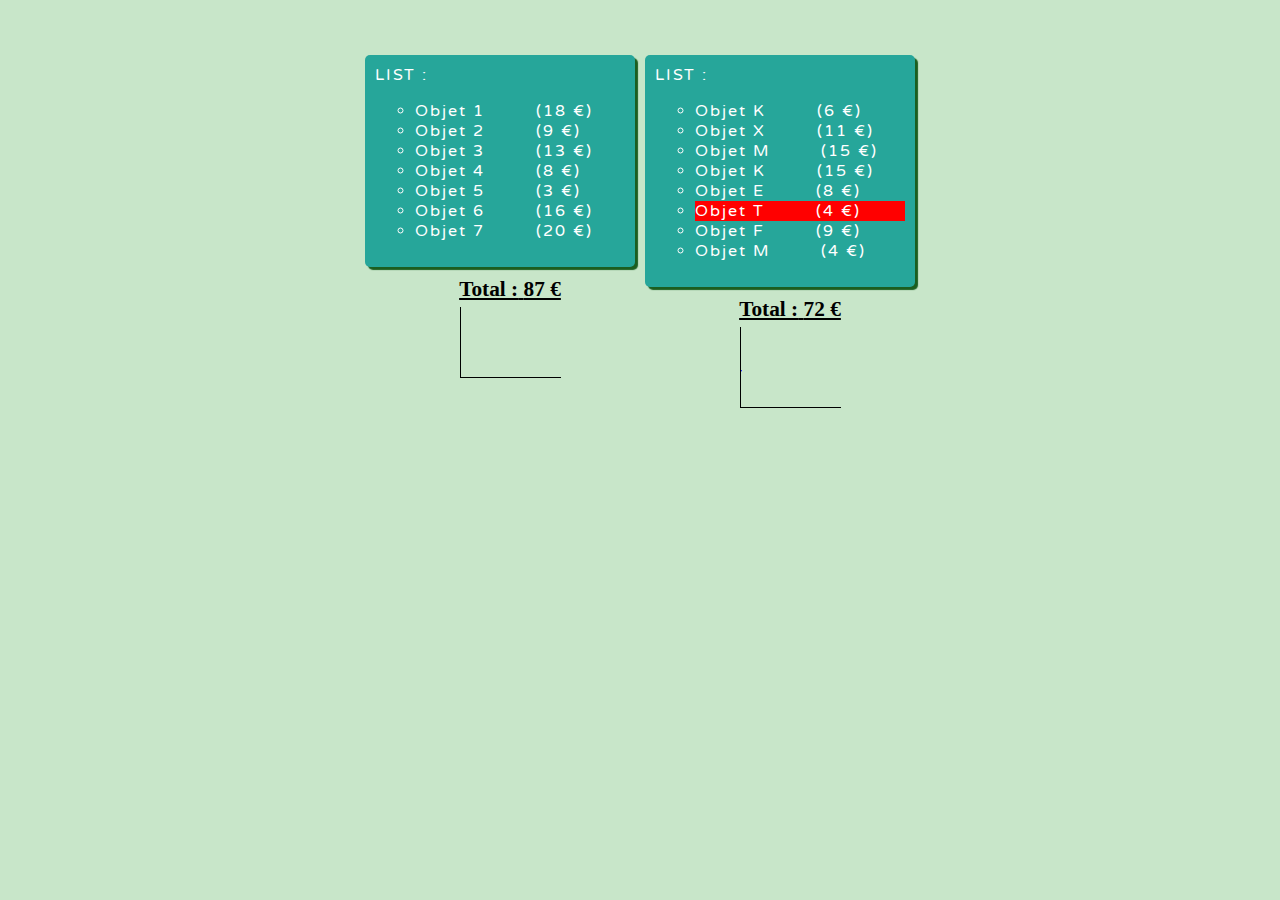
<file: MVC_1/index.html>
<!DOCTYPE>
<html>
	<head>
		<meta charset="utf-8" />

		<title>&#x1F600; Test N°1 : Pattern MVC</title>

		<link rel="stylesheet" href="index.css" />

		<!-- TEMPLATES -->	
		<script id="listViewTemplate" type="text/template">
			<div class='listView'>
				LIST :
				<ul></ul>
			</div>
		</script>

		<script id="editViewTemplate" type="text/template"></script>

		<script id="basketViewTemplate" type="text/template">
			<div class='basketView'>
				<span>Total :</span>
				<span id="nbBasketElem"></span>
				<div id="graph"></div>
			</div>
		</script>
		<!-- FIN TEMPLATES -->


		<script>
			/* Utilitaires */
			var Util = {
				stringToDOM: function(htmlString) {
					var div = document.createElement('div');
					div.innerHTML = htmlString;
					return div;
				},
				choice: function(array) {
					var i = Math.floor(array.length * Math.random());
					return array[i];
				}
			}
		</script>

	</head>
	<body>

	<div id="wrap">
		<section>
			<div id="listView"></div>
			<div id="basketView"></div>
		</section>

		<section>
			<div id="listView_2"></div>
			<div id="basketView_2"></div>
		</section>
	</div>

		<!--div id="editView"></div-->

		<!-- chargé à la fin, quand tout est prêt -->
		<script type="text/javascript" src="main.js"></script>

	</body>
</html>
</file>
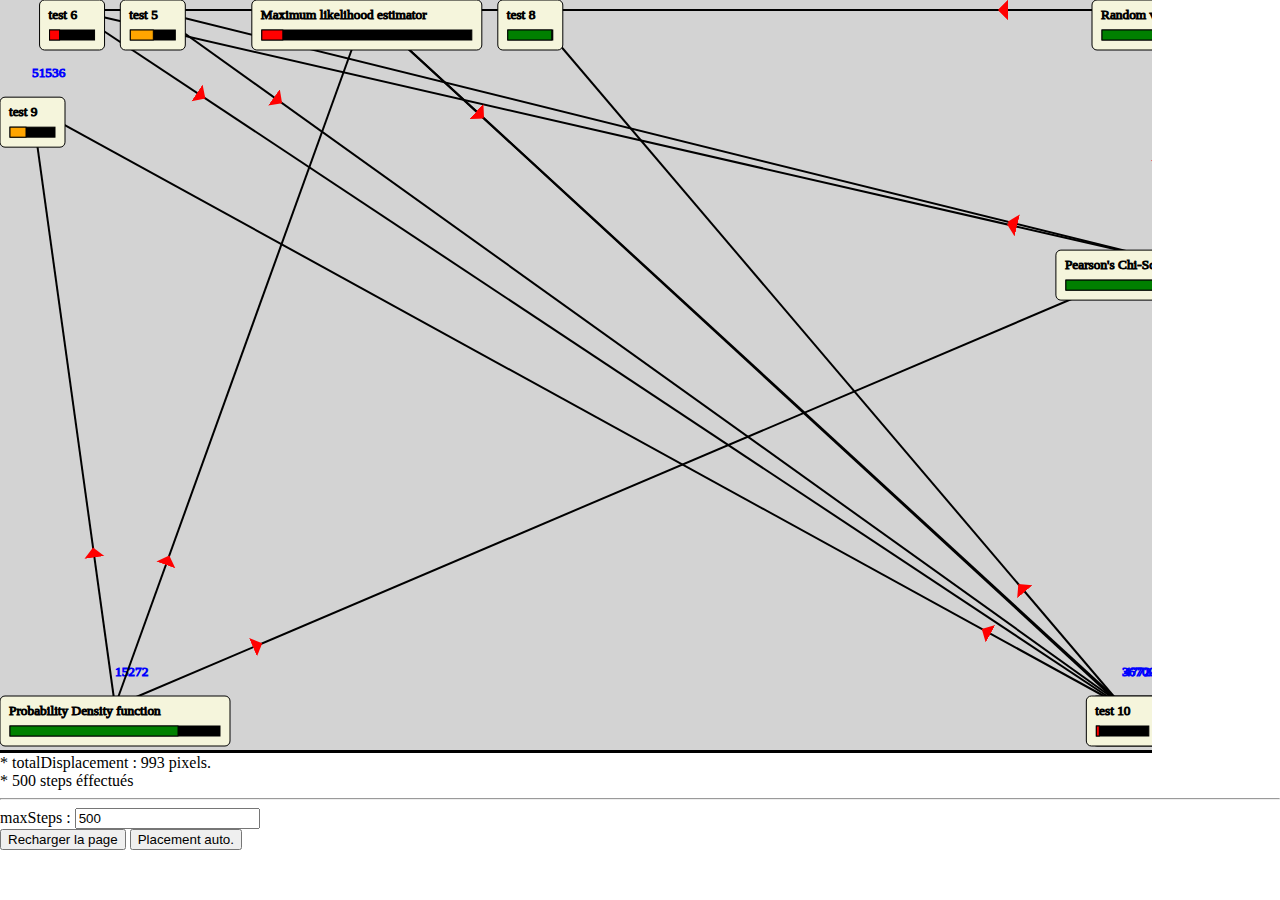
<file: Paths/index.html>
<!DOCTYPE html>
<html>
  <head>
    <meta charset="utf-8">
    <title>PATH</title>
    <style>
      body {
        padding: 0;
        margin: 0;
      }
      svg .bloc {
        cursor: move;
      }
      svg .bloc rect {
        border-radius: 10px;
      }
      svg text {
          cursor: default;
          -webkit-user-select: none;
             -moz-user-select: none;
              -ms-user-select: none;
                  user-select: none;
      }
      svg text::selection {
          background: none;
      }
      text:hover {
        cursor: pointer;
      }
      #main {
        background-color: lightgrey;
        width: 90%;
        height: 750px;
        margin: auto
      }
      #container {
        background-color: black;
      }
    </style>
  </head>
  <body>
    <span id="container">
      <svg id="main" draggable="false">
        <defs>
          <marker id='head' orient="auto" viewBox="0 0 10 10" markerWidth='25' markerHeight='25' refX='-30' refY='2'>
              <path d='M0,0 V4 L2,2 Z' fill='red' />
          </marker>
        </defs>
      </svg>
    </span>

    <div id="controls">
      <div id="totalDisplacement"></div>
      <hr/>
      maxSteps : <input type="number" id="maxSteps" value="500" step="50" /><br/>
      <button onclick="window.location.reload();">Recharger la page</button>
    </div>

    <script type="text/javascript" src="index.js"></script>

  </body>
</html>
</file>
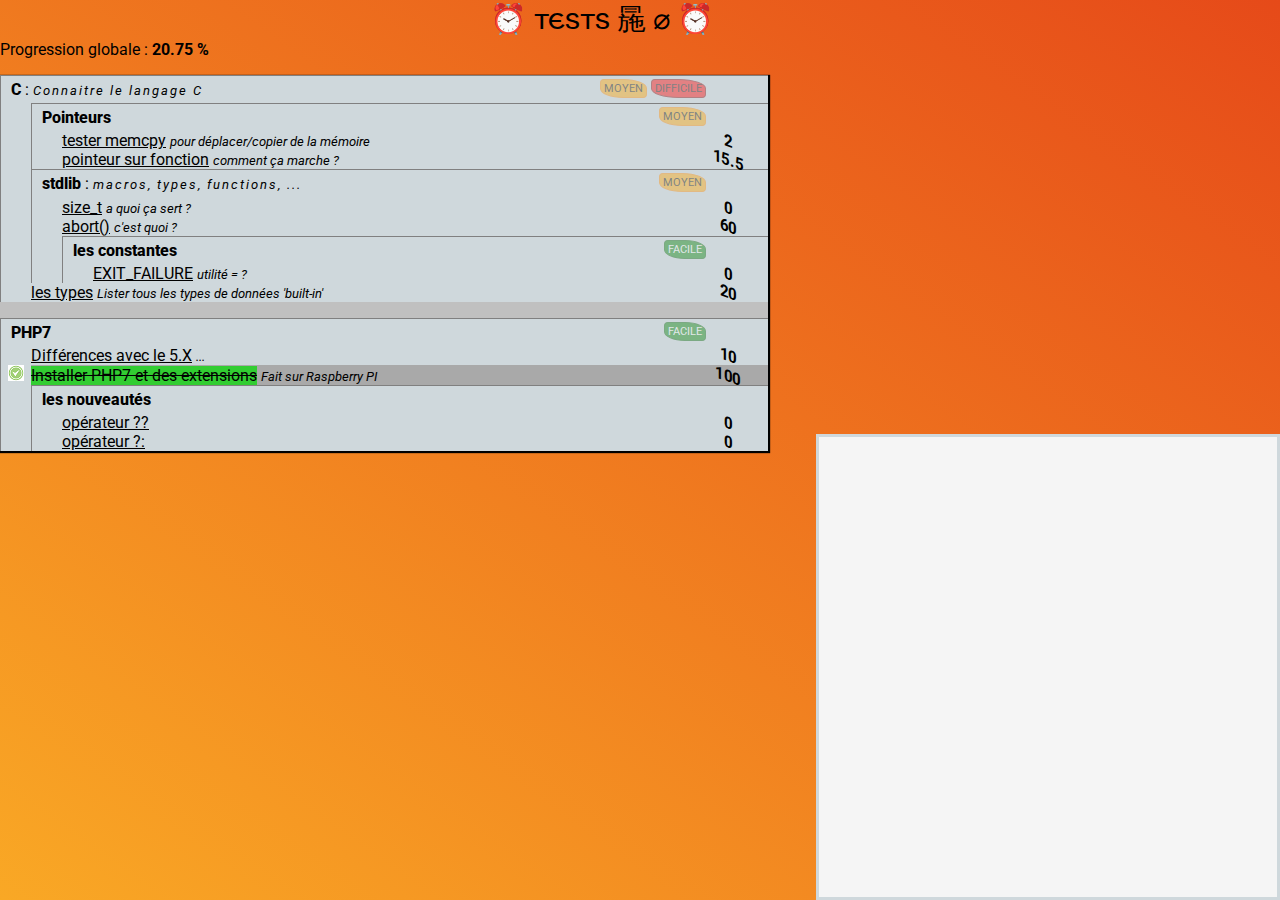
<file: Skills/index.html>
<!DOCTYPE html>
<html>
    <head>
        <meta charset="utf-8">
        <title>SKILLS</title>
        <link rel="stylesheet" href="style.css" />
    </head>
    <body>
        <div style='width: 300px; font-size: 22pt; margin :auto;'>⏰ 𐍄𐌴𐍃𐍄𐍃 㒾 ⌀ ⏰</div>
        <div>
            Progression globale : <b><span id='globalProgression'></span> %</b>
        </div>
        <div id='log'></div>
        <script src="main.js" type="text/javascript"></script>
    </body>
</html>
</file>
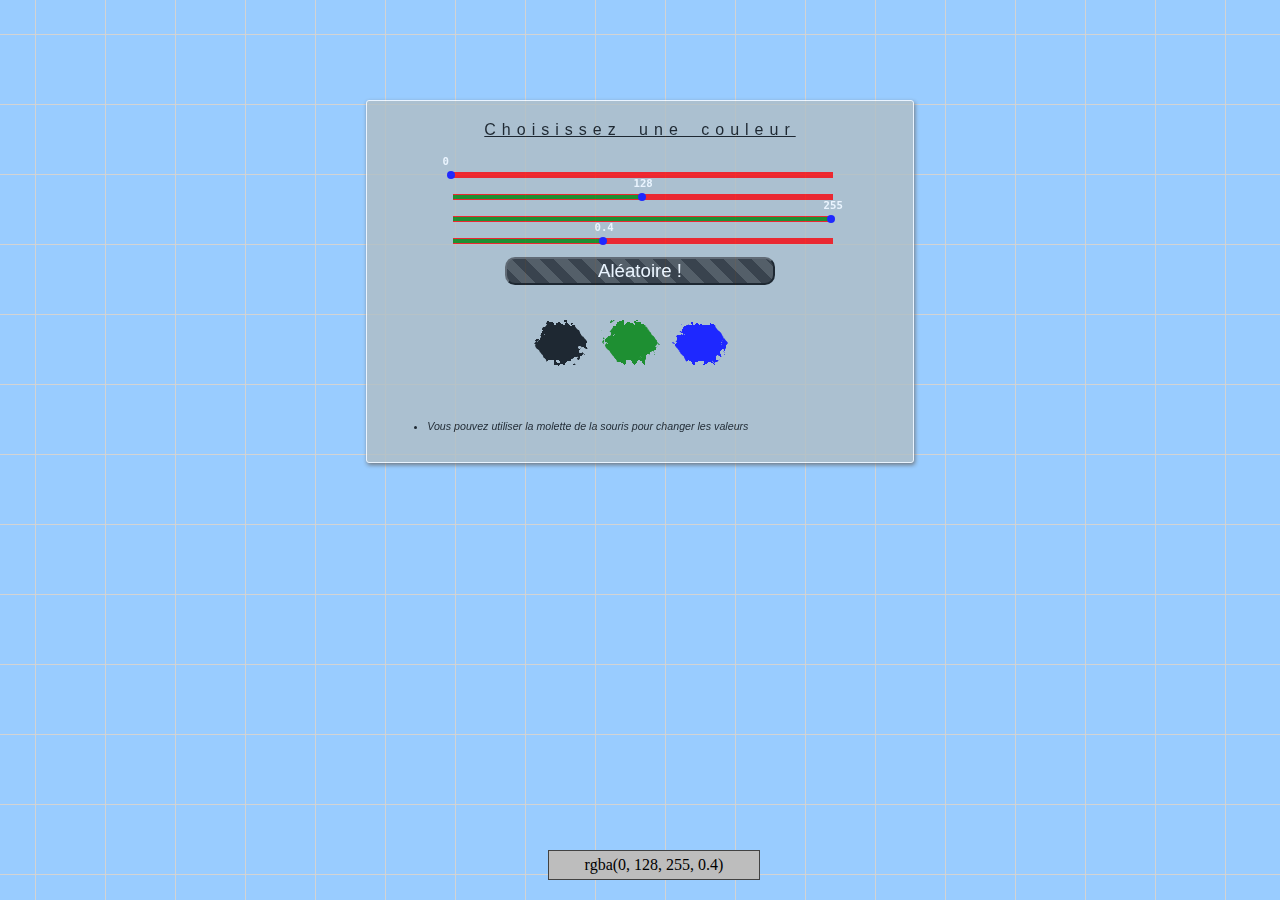
<file: slider/index.htm>
<!DOCTYPE html>
<html>

  <!-- TODO :

    * Pouvoir modifier les couleurs par défaut (rouge et vert) avec deux attributs de <slider/>
    * #DOING Enregistrer/supprimer des couleurs en local !
      * Drag-n-Drop sur les sliders !! pour les intervertir

    @PLUS_TARD
    * Faire qu'on puisse choisir : Horizontal (par défaut) ou Vertical
  -->

  <head>
    <meta charset="utf-8">
    <title>RGBa</title>
    <link rel="stylesheet" href="style.css" />
  </head>

  <body>
    <div id="main">
      <div id="header">Choisissez une couleur</div>

      <div id="sliders">
        <!-- "custom tags" => /!\ avec IE 6-8, les "déclarer" avec un .createElement() ... -->
        <slider max=255
                current=0
                label="R">
        </slider>

        <slider max=255
                current=128
                label="G">
        </slider>

        <slider max=255
                current=255
                label="B">
        </slider>

        <slider max=1
                current=0.4
                label="A">
        </slider>
      </div>

      <div style="clear: both;"></div>

      <div id="buttons">
        <button id="myButton">Aléatoire !</button>
        <!--button id="saveButton">Enregistrer</button-->
      </div>

      <svg id="mySVG">
        <defs>
          <filter id="f1" x="0" y="0">
            <!-- A LIRE !!  https://www.smashingmagazine.com/2015/05/why-the-svg-filter-is-awesome/  -->
            <feTurbulence result="TURBULENCE" baseFrequency="0.1" numOctaves="2" seed="2" />
            <feDisplacementMap in="SourceGraphic" in2="TURBULENCE" scale="12" />
          </filter>
        </defs>
      </svg>

      <div id="comment">
        <ul>
          <li>Vous pouvez utiliser la molette de la souris pour changer les valeurs</li>
        </ul>
      </div>

    </div>

    <div id="debug"></div>

	  <!-- information sur la couleur dans l'hexagone -->
    <div id="hoverInfos"></div>

    <!-- appelé à la fin quand le DOM est chargé -->
    <script type="text/javascript">

      // ajout de la fonctionnalité "random" sur le bouton "Aléatoire!"
      document.getElementById('myButton').addEventListener('click', function() {
        sliders.forEach(function(slider) {
          slider.moveTo(Math.random()*slider.getMax());
        });
        setTimeout(function() { document.getElementById('myButton').blur() }, 500); // pour que le bouton "Aléatoire!" perde le focus !! pour le CSS ":focus"
      });

      // @TODO : y déplacer ? c'est utilisé par les <slider> ...
      function changeBackgroundColor() {
        var R = sliders[0].getValue();
        var G = sliders[1].getValue();
        var B = sliders[2].getValue();
        var a = sliders[3].getValue();
        var RGBa = 'rgba('+R+', '+G+', '+B+', '+a+')';
        document.getElementById('debug').innerHTML = RGBa;
        document.body.style.backgroundColor = RGBa; // rgba : IE9+

        // le cercle dans le SVG !
        document.getElementById('myPoly_1').setAttribute('fill', '#'+R.toString(16)+'0000');
        document.getElementById('myPoly_2').setAttribute('fill', '#00'+G.toString(16)+'00');
        document.getElementById('myPoly_3').setAttribute('fill', '#0000'+B.toString(16));
      }

      // TEST de SVG ...
      var svgns = "http://www.w3.org/2000/svg";

      var polygonsCommonProps = {
        stroke: 'transparent',
        'stroke-width': 5,
        fill: '#FFFFFF',
        filter : 'url(#f1)'
      };

      function createPolygon(params) {
        var polygon_ = document.createElementNS(svgns, "polygon");
        for(var i in params) {  polygon_.setAttribute(i, params[i]);  }
        for(var i in polygonsCommonProps) { polygon_.setAttribute(i, polygonsCommonProps[i]);  }
        return polygon_;
      }

      var mySVG = document.getElementById('mySVG');

      // Ajout de 3 polygones (hexagonales) pour R, G et B
      var poly, polygons = [];
      for(var i = 1; i <= 3; i++) {

        var w = 55, h = 40, marginLeft = 15, marginTop = 15;
        // Axe X (horizontal)
        var x1 = marginLeft*i + (i-1)*w;
        var x2 = marginLeft*i + (i-1)*w + 15;
        var x3 = marginLeft*i + i*w - 15;
        var x4 = marginLeft*i + i*w;
        // Axe Y (vertical)
        var y1 = marginTop;
        var y2 = marginTop + h/2;
        var y3 = marginTop + h;

        poly = createPolygon({
          id: 'myPoly_' + i,
          // hexagon
          points: x1+','+y2+' '+x2+','+y1+' '+x3+','+y1+' '+x4+','+y2+' '+x3+','+y3+' '+x2+','+y3
        });
        // on l'ajoute au SVG
        mySVG.appendChild(poly);

        //
        // Evenements au survol d'un hexagon SVG
        //
          // curseur sur la zone
        poly.addEventListener('mouseover', function(e) {
          // le contour de l'hexagon change de couleur
          var poly = polygons[e.target.id.substr(-1)-1];
          poly.setAttribute('stroke', 'red');

          // infos
          var infos = document.getElementById('hoverInfos');
          infos.innerHTML = poly.getAttribute('fill'); // contenu affiché = couleur de l'hexagone
          infos.style.display = 'block';
          infos.style.left = (e.clientX + 15) + 'px';
          infos.style.top = (e.clientY + 15) + 'px';
        });
        // curseur sortie de la zone
        poly.addEventListener('mouseout', function(e) {
          document.getElementById('hoverInfos').style.display = 'none';

          // on remet comme avant le survol
          var poly = polygons[e.target.id.substr(-1)-1];
          poly.setAttribute('stroke', 'transparent');
        });

        // ...
        polygons.push(poly);
      }

    </script>

    <script type="text/javascript" src="slider.js"></script>

  </body>
</html>
</file>
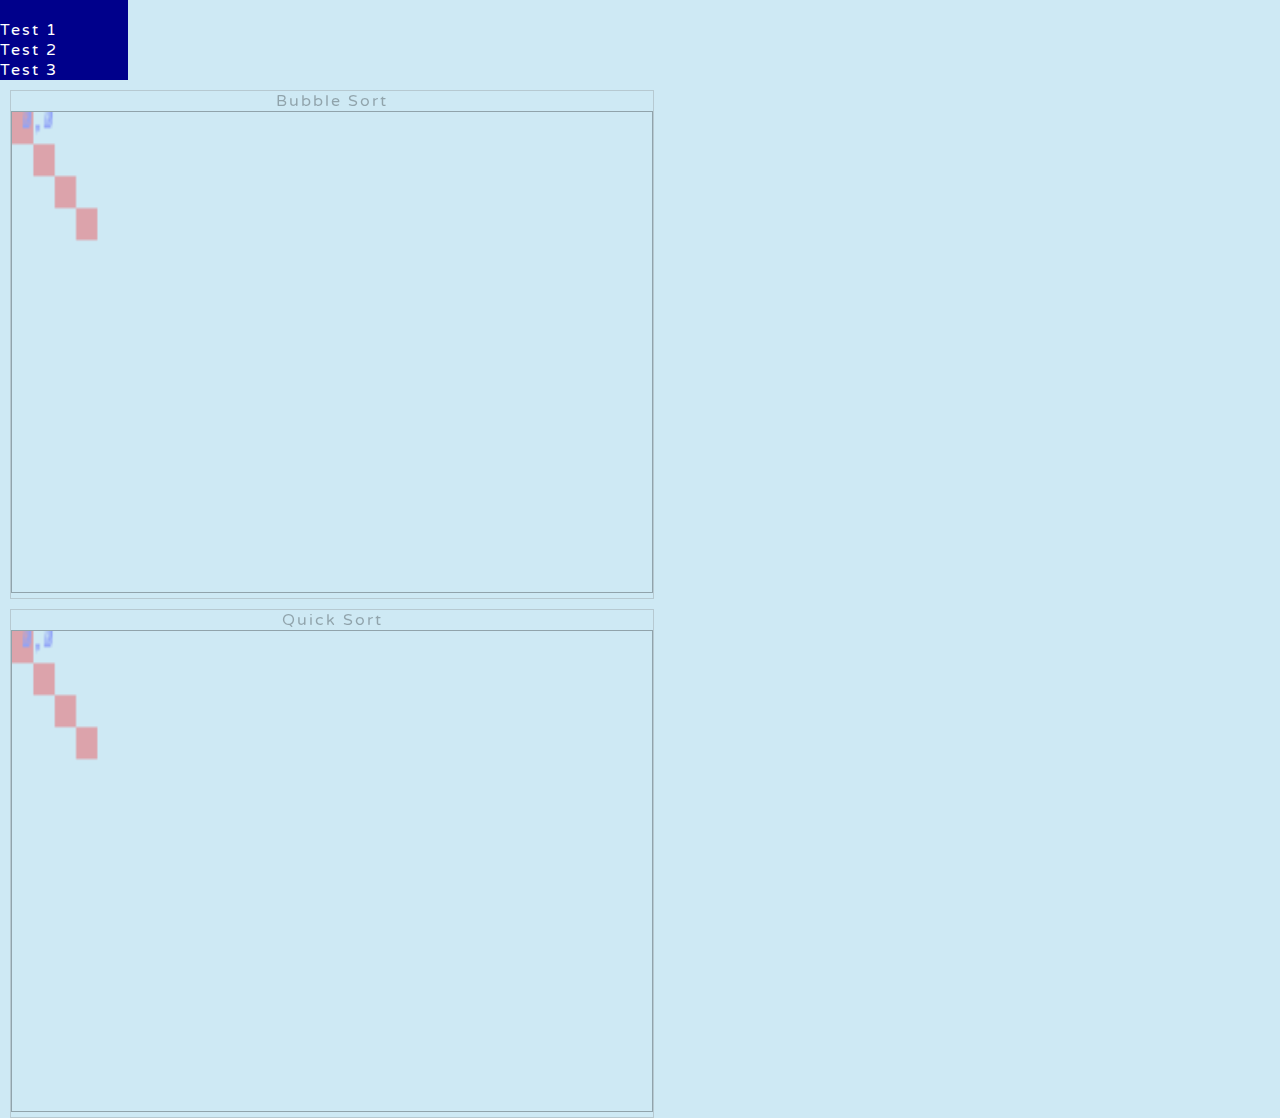
<file: SortingAlgorithms/index.html>
<!-- TODO : Afficher les étapes de différents types de tri :
- Insertion Sort
- Bubble Sort
- Quick Sort
- ...etc


A lire:
http://stackoverflow.com/questions/105034/create-guid-uuid-in-javascript


-->
<!DOCTYPE html>
<html>
  <head>
    <meta charset="utf-8"/>
    <link rel="stylesheet" href="index.css" />
    <script type="text/javascript" src="helper.js"></script>
    <!--[if lt IE 9]>
    <script src="//html5shim.googlecode.com/svn/trunk/html5.js"></script>
    <![endif]-->
  </head>
  <body>

    <nav id="leftSideBar">
      Test 1
      Test 2
      Test 3
    </nav>

    <!-- /!\ <section> IE9+ -->
    <section id="widget1"></section>
    <section id="widget2"></section>

    <!-- Executé quand tout est chargé (js du head, et html...)-->
    <script type="text/javascript" src="main.js"></script>

    <script>
      var a = new Main({id: 'widget1', title: 'Bubble Sort'});
      var b = new Main({id: 'widget2', title: 'Quick Sort'});
      a.addClass("widget");
      b.addClass("widget");
      for(var i = 0; i < 4; i++) {
        a.addBlock(i, i);
        b.addBlock(i, i);
      }
    </script>
  </body>
</html>
</file>
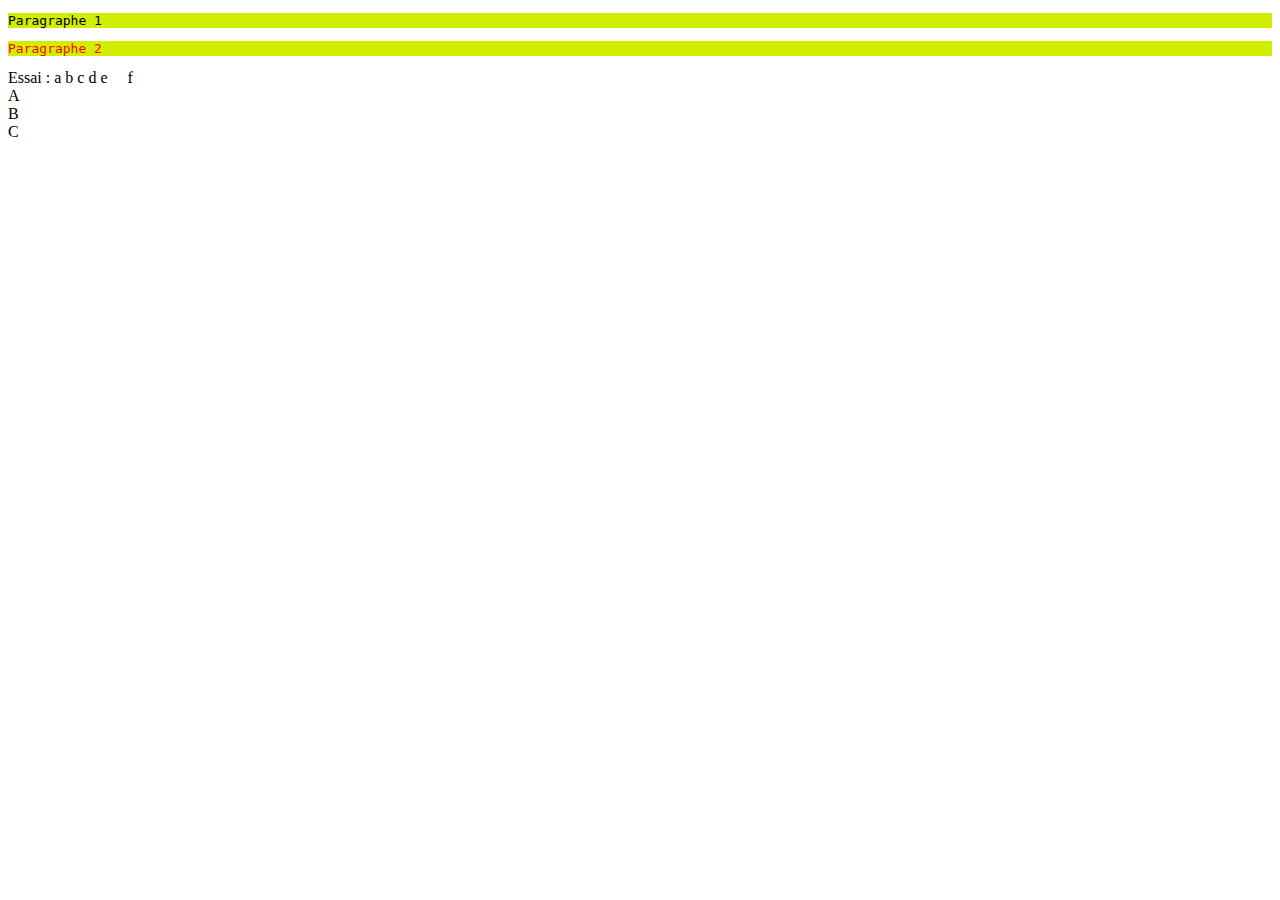
<file: tests_web/test_1/index.htm>
<!DOCTYPE html>
<html>
  <head>
    <style>

      /*
      Tests
      */
      p {
        background-color: #D1EE01;
      }
      #monParagraphe2 {
        color: red;
      }
      .test {
        font-family: monospace; /* Tous les caractères mesurent la même largeur : police est à "chasse" fixe */
      }
    </style>
  </head>
  <body>

    <p class='test'>Paragraphe 1</p>
    <p id="monParagraphe2" class="test">Paragraphe 2</p>

    <div id="mainView">
      Essai : a b c     d     e&nbsp;&nbsp;&nbsp;&nbsp;&nbsp;f
      <div>A</div>
      <div>B</div>
      <div>C</div>
    </div>

  </body>
</html>
</file>
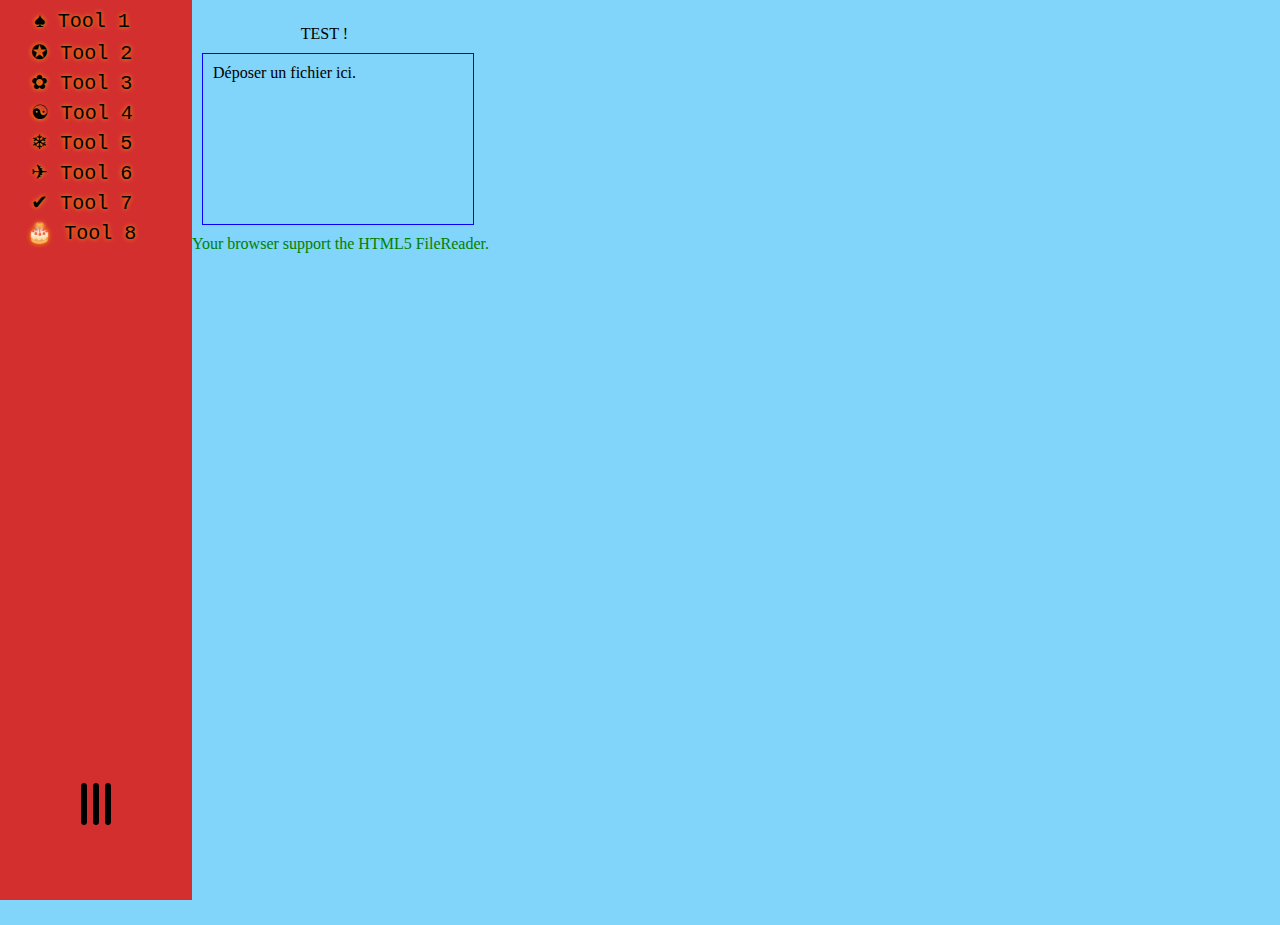
<file: UI_tests/test_1/index.htm>
<!DOCTYPE html>
<html lang="fr">
  <head>

    <!--
    TODO:
      - ?
    -->

    <meta charset="utf-8">
    <title>Menu</title>

    <link rel="stylesheet" href="index.css" />
  </head>
  <body>

    <section id="mainContent">
      <!-- menu de gauche -->
      <nav>
        <!--- les menus sont injectés ici -->
        <footer></footer>
      </nav>

      <!-- Panneau de droite -->
      <section id="mainDiv">
        <article>
          TEST !
        </article>

        <div id="drop">Déposer un fichier ici.</div>
        <div id="listOfFiles"></div>
        <span id="status"></span>
        <div id="myImages"></div>

      </section>

      <!-- "flottant" -->
      <span id="tooltip"></span>
    </section>

    <script type="text/javascript" src="index.js"></script>

  </body>
</html>
</file>
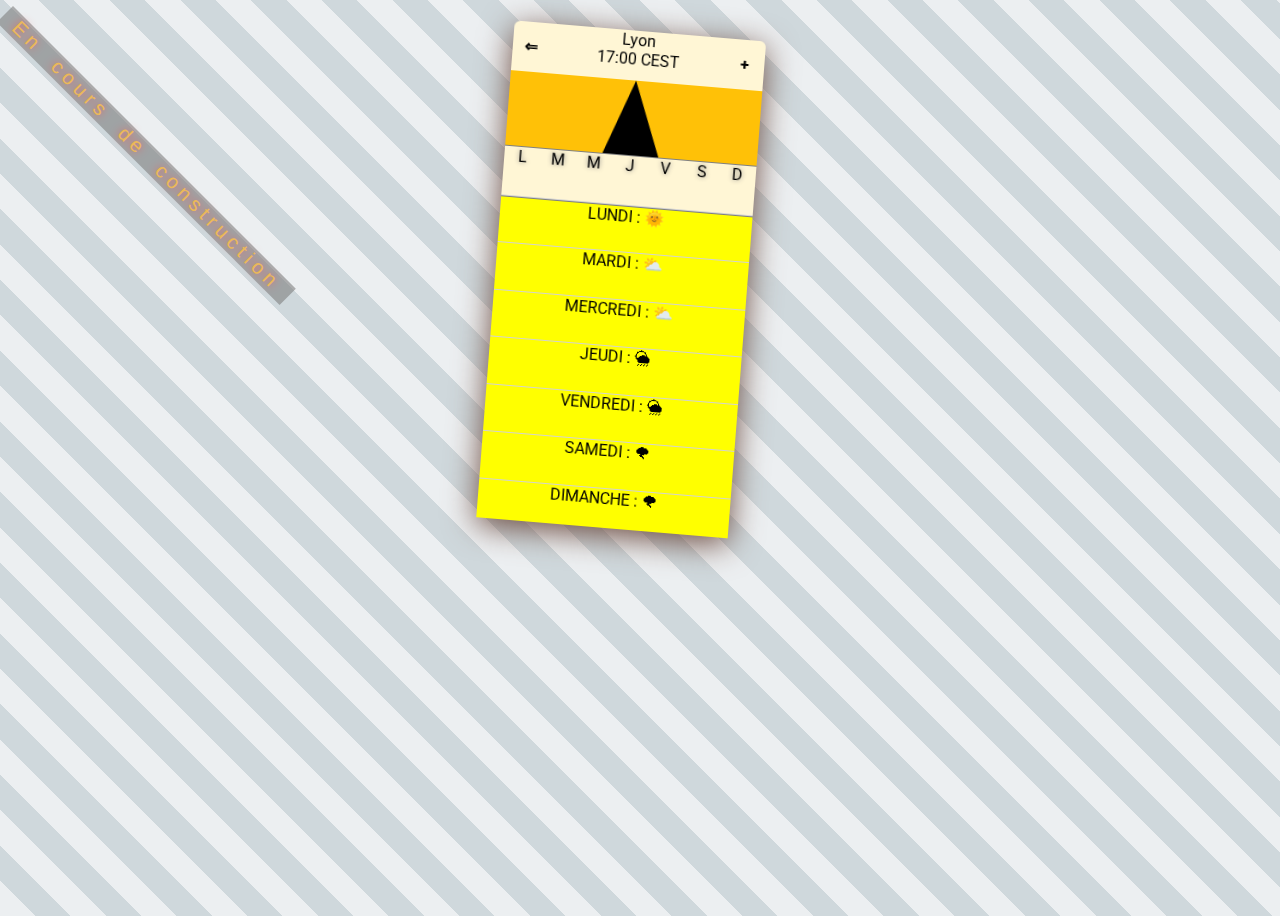
<file: UI_tests/test_2/index.htm>
<!DOCTYPE html>
<html>
  <head>
    <meta charset="utf-8">
    <title></title>
    <style>

      @import url('https://fonts.googleapis.com/css?family=Roboto');

      body {
        background-image: repeating-linear-gradient(45deg, #ECEFF1, #ECEFF1 25px, #CFD8DC 25px, #CFD8DC 50px); /* IE10+ */
        background-repeat: no-repeat;
        height: 100vh;
      }

      #container {
        width: 20%;
        margin: 0 auto;
        user-select: none;
        cursor: default;
      }

      .weather {
        font-family: 'Roboto', sans-serif;
        border-radius: 6px;
        background-color: #FFF6D5;
        height: 500px;
        width: 100%;
        box-shadow: 0 7px 32px #6D4C41;
        transition: 2s;
        transform: rotate3d(1, 1, 1, 8deg);
        transform-origin: top; /* le centre en haut ?? */
      }
      .weather:hover {
        transform: rotate3d(0, 0, 0, -8deg);
        transition: 0.8s;
      }

      /* en haut */
      .header {
        height: 10%;
      }
      .header span {
        display: inline-block;
        height: 100%;
        /*outline: 1px solid blue;*/
      }
      .header span:nth-child(2n+1) {
        font-weight: 800;
        padding-top: 15px;
        height: calc(100% - 15px); /* sinon la height = padding-top + 100px */
        cursor: pointer;
      }

      .header span:nth-child(2n+1):hover {
        background-color: #F57C00;
      }
      .header span:nth-child(1):hover {
        border-top-left-radius: 6px;
      }
      .header span:nth-child(3):hover {
        border-top-right-radius: 6px;
      }
      .header .back {
        width: 15%;
        float: left;
        text-align: center;
      }
      .header .city {
        width: calc(100% - 2 * 15%);
        margin: auto;
        text-align: center;
      }
      .header .add {
        width: 15%;
        float: right;
        text-align: center;
      }

      /* graphique ... */
      .chart {
        height: 15%;
        background-color: #FFC107;
      }
      .chart svg {
        margin-left: calc((100% - 300px)/2);
        width: 300px;
        height: 100%;
      }

      /* L M M J V S D */
      .horizontalData {
        height: 10%;
      }
      .horizontalData span {
        float: left;
        width: calc(100% / 7);
        text-align: center;
        text-shadow: 0 0 5px grey;
        border-top: 1px solid grey;
        border-bottom: 1px solid grey;
        height: 100%;
      }

      /* LUNDI, ...etc */
      .verticalData {
        height: 65%;
        background-color: yellow;
      }

      .verticalData div {
        height: calc(100% / 7);
        border-top: 1px solid lightgrey;
        text-align: center;
      }
      .verticalData div:hover {
        text-decoration: underline;
      }

      #underConstruction {
        display: block; /* indispensable ?! */
        transform: rotate(45deg);
        transform-origin: 5px 5px;
        font-family: sans-serif;
        color: orange;
        text-shadow: 0 0 9px red;
        font-size: 15pt;
        background-color: grey;
        opacity: 0.6;
        width: 400px;
        text-align: center;
        word-spacing: 10px;
        letter-spacing: 5px;
        cursor: pointer;
        user-select: none;
      }
      #underConstruction:hover {
        animation: buzz 0.1s linear 20 alternate;
      }
      @keyframes buzz {
        0% {

        }
        100% {
          position: relative;
          left: 5px;
          top: 5px;
          /*padding-right: -5px;*/
        }
      }

    </style>
  </head>
  <body>

    <span id="underConstruction">En cours de construction</span>

    <div id="container">
      <section id="weatherMain" class="weather">

        <section class="header">
          <span class="back">⇐</span>
          <span class="city">Lyon<br/>17:00 CEST</span>
          <span class="add">+</span>
        </section>

        <section class="chart">
          <svg>
            <path d="M150 0 L75 200 L225 200 Z" />
          </svg>
        </section>

        <section class="horizontalData">
          <span>L</span>
          <span>M</span>
          <span>M</span>
          <span>J</span>
          <span>V</span>
          <span>S</span>
          <span>D</span>
        </section>

        <section class="verticalData">
          <div>
            LUNDI : 🌞
          </div>
          <div>
            MARDI : ⛅
          </div>
          <div>
            MERCREDI : ⛅
          </div>
          <div>
            JEUDI : 🌦
          </div>
          <div>
            VENDREDI : 🌦
          </div>
          <div>
            SAMEDI : 🌪
          </div>
          <div>
            DIMANCHE : 🌪
          </div>
        </section>

      </section>
    </div>

    <script type="text/javascript">

    </script>

  </body>
</html>
</file>
<file: MVC_1/index.css>
@import url('https://fonts.googleapis.com/css?family=Varela+Round');

body {
	background-color: #C8E6C9;
}

#wrap {
	margin-top: 50px;
	display: flex;
	justify-content: center;
	align-items: top;
}

.listView {
	width: 250px;
	background-color: #26A69A;
	padding: 10px;
	margin: 5px;
	user-select: none;
	-moz-user-select: none;
    color: white;
    font-family: 'Varela Round', sans-serif;
    letter-spacing: 2px;
    border-radius: 5px;
	box-shadow: 3px 3px 1px #1B5E20;
}

.listView li {
	list-style-type: circle;
}

.listView li:hover .objName {
	cursor: pointer;
	text-decoration: underline;
}

.listView li:hover .objName::after {
	content: ' (+1€)';
	color: red;
}

.listView li .price {
	position: relative;
	left: 45px;
}

.listView li:hover .price {
	position: relative;
	left: 5px;
}

.basketView {
	position: relative;
	text-align: center;
	top: 0;
	left: calc(50% - 75px); /* IE9+ */
	width: 150px;
	height: 200px;
	margin: 10px;
	cursor: pointer;
	text-decoration: underline;
	font-weight: bold;
	font-size: 16pt;
}

.basketView svg {
	margin-top: 5px;
	border-bottom: 1px solid black;
	border-left: 1px solid black;
}

.basketView:hover::before {
	content: '/!\\ ';
}

.myAnimation {
	animation: 			monAnimation 2s; /* IE10+ */
	-webkit-animation: 	monAnimation 2s;
}

@keyframes monAnimation {
  0%   {  }
  100% { background-color: transparent; }
}
</file>
<file: Skills/style.css>
@import url('https://fonts.googleapis.com/css?family=Roboto:100,400');

input {
    border: 0;
    margin: 0;
}

*:focus {
    outline: none;
}

body {
    margin: 0;
    font-family: 'Roboto', sans-serif;
    /* pourquoi ça se répete avec "to top right" */
    background: linear-gradient(to top right, #F9A825, #E64A19); /* IE10+ */
    background-repeat: no-repeat;
    background-attachment: fixed;
    -webkit-font-smoothing: antialiased;
}

ul {
    list-style-type: none;
}

input[type="text"]:focus {
    background-color: #009688;
    border-bottom: 3px double red;
    font-style: italic;
}

.skills {
    min-width: 650px;
    width: 60%;
    cursor: default;
    /* Autour du div "principal" */
    box-shadow: 1px 1px 1px 1px rgb(0, 0, 0); /* IE9+ */
    background-color: Silver;
}

.skills ul {
    padding-left: 10px;
}

.skills li {
    padding-left: 20px;
}
.skills li:hover {
    background-color: white;
    box-shadow: 0 10px 6px -6px #777; /* IE9+ */
    text-shadow: 2px 2px 5px grey;
    z-index: 100; /* pas de différence ... ? */
}
.titleDescription {
    letter-spacing: 2px;
}
.skillName {
    text-decoration: underline;
}
.skillNameParent {
    line-height: 1.7;
    font-weight: 800;
}
.validedSkill {
    margin-left: 20px;
    padding-left: 0px !important;
    list-style-image: url([data-uri]);
}
.tag {
    margin: 1px 2px;
    padding: 2px 3px 2px 3px;
    max-width: 60px; /* ??? */
    /*width: 100px; ??? */
    border-radius: 4px 50%;
    opacity: 0.4;
    user-select: none;
    font-size: 8pt;
    position: relative;
    top: 2px;
    right: 60px;
    float: right;
    text-transform: uppercase;
}

.tag:hover {
    opacity: 1;
    cursor: help;
    animation: 0.5s infinite alternate monAnim;
    animation-fill-mode: forwards; /* pour garder l'état "to" @PLUS UTILE depuis passage à 'infinite' au lieu de '1' */
}

@keyframes monAnim {
    from {
        transform: rotate(0deg) scale(1); /* IE9+ */
        opacity: 0.4;
    }
    to {
        transform: rotate(12deg) scale(1.33);
        opacity: 1;
    }
}

.green {
    border: 1px solid DarkGreen;
    background-color: green;
    color: white;
}
.orange {
    border: 1px solid DarkOrange;
    background-color: orange;
}
.red {
    border: 1px solid DarkRed;
    background-color: red;
}

.even {
    border-top: 1px solid grey;
    border-left: 1px solid grey;
    background-color: #CFD8DC;
}
.odd {
    border-top: 1px solid grey;
    border-left: 1px solid grey;
    background-color: #CFD8DC /*LightSteelBlue*/;
}

/* attribut 'custom' */
li[data-progession='100'] {
    background-color: darkgrey;
}

.description {
    font-style: italic;
    font-size: 10pt;
    cursor: text;
}
.description:hover:after {
    content: '[editer]';
    font-style: italic;
    font-size: 8pt;
    position: relative;
    left: 5px;
    color: green;
}
.progress {
    float: right;
    right: 0;
    width: 80px;
    font-weight: bold;
    text-align: center;
    user-select: none;
    transform: rotate(15deg) skew(15deg, 5deg); /* skew : oblique/inclinaison .. */
}
.progress:after {
    /*content: attr(data-progression);*/
}
.finished {
    text-decoration: line-through;
    background-color: LimeGreen;
}

/* Les logs... */
#log {
    position: fixed;
    padding: 5px;
    right: 0;
    bottom: 0;
    height: 50%;
    width: 35%;
    background-color: WhiteSmoke;
    border: 3px solid #CFD8DC;
    overflow-y: auto;
}

.progress:hover:before {
    content: '-';
    position: absolute;
    margin-left: -12px;
    color: red;
}
.progress:hover:after {
    content: '+';
    position: absolute;
    margin-left: 5px;
    color: green;
}
</file>
<file: slider/style.css>
body {
  /* couleur de fond initiale */
  background-color: rgba(0, 128, 255, 1);
  /* Grille */
  background-position: 35px 35px;
  background-size: 70px 70px;
  background-image: linear-gradient(0deg, lightgrey 1px, transparent 1px),
                    linear-gradient(90deg, lightgrey 1px, transparent 1px);
}

#header {
  font-weight: 500;
  font-family: Impact, Charcoal, sans-serif;
  text-decoration: underline;
  margin-bottom: 30px;
  word-spacing: 7px;
  letter-spacing: 6px;
  font-weight: 400;
  text-align: center;
}

@keyframes firstArrival {
  0% {
    margin-top: 250px;
    opacity: 0.2;
  }
  100% {
    margin-top: 100px;
    opacity: 1;
  }
}

#main {

  /* coool :) */
  animation: firstArrival 1s ease 1 forwards;

  /* centrage de la zone principale */
  width: 40%; /* indispensable en px? pour pouvoir centrer automatiquement ? */
  margin: 0 auto; /* marges automatique sur l'horizontal, pour centrer */
  margin-top: 100px;

  padding: 20px;
  border-radius: 3px;
  border: 1px solid white;

   /* textes non sélectionnables */
  -ms-user-select: none; /* IE10+ / Edge */
  -webkit-user-select: none; /* Chrome */
  -moz-user-select: none; /* Firefox */
  user-select: none; /* Chrome 41+ */

  background-color: #B0BEC5;
  opacity: 0.8;
  box-shadow: /*left*/1px /*bottom*/2px /*flou*/4px #666666;

}

#sliders {
  margin: auto;
  width: 75%;
}

/* SLIDER Style ! */
slider {
  width: 100%;
  padding: 1px;
  margin-bottom: 20px;

  /*permet au slider d'avoir la largeur de son contenu ?? */
  display: inline-block;

  /* http://stackoverflow.com/questions/14831866/breaking-to-a-new-line-with-inline-block */
  float: left;
  clear: left;

  /* http://stackoverflow.com/a/22758437 => pour la hauteur des éléments "relatifs" ?? */
  height: 0;
  overflow: visible;

  position: relative; /* pour que les 'position: absolute' "enfants" soient "relative" à cet element parent.. */
}
slider {
  cursor: pointer;
}
  /* Le fond du slider */
slider .mainBar {
  background-color: red;
  width: 100%;
  height: 6px;
  margin: 2px;
}
slider .mainBar:hover {
  box-shadow: 0 0 7px yellow;
}
  /* La barre d'avancement */
slider .currentBar {
  background-color: green;
  height: 4px;
  position: relative;
  top: 1px;
}
  /* le selecteur */
slider .grab {
  width: 8px;
  height: 8px;
  border-radius: 15px;
  background-color: blue;
  position: relative;
  top: -9px;
}
slider .grab:hover {
  cursor: pointer;
  border: 3px solid orange;
  margin-left: -3px;
  top: calc(-9px - 3px); /* IE9+ */
}
  /* le text */
slider .value {
  width: 100px;
  color: white;
  font-weight: 800;
  top: -14px;
  position: absolute;
  font-size: 8pt;
  font-family: monospace;
  cursor: default; /* pas de curseur "I" */
}
/* ------ */

#buttons {
  display: block;
  width: 300px;
  margin: auto;
}

button:focus {outline:0;}

#myButton {
  background: repeating-linear-gradient( /* IE10+ */
    45deg,
    #222,
    #222 10px,
    #444 10px,
    #444 20px
  );
  position: relative;
  left: 5%;
  width: 90%;
  border-radius: 10px;
  outline: 0;
  font-size: 14pt;
  color: white;
  transition: .9s;
}
#myButton:hover {
  color: red;
  transition: .9s;
  box-shadow: 0 0 10px black;
}
/* #TODO !!
#myButton:hover::after {
  content: ' \00bb';
  transition: 2s;
}
*/
#myButton:focus {
  animation: buzz 0.1s linear 10 alternate;
  transition: all 0s;
}

@keyframes buzz {
  0% {

  }
  100% {
    margin-left: 3px;
  }
}

#saveButton {

}

#debug {
  position: fixed;
  border: 1px solid #424242;
  bottom: 20px;
  margin-left: calc(50% - 100px);
  width: 200px;
  background-color: #BDBDBD;
  text-align: center;
  padding: 5px;
}

#comment {
  font-family: sans-serif;
  font-style: italic;
  font-size: 8pt;
}

#mySVG {
  width: 250px;
  height: 100px;
  margin-left: calc(50% - 250px / 2);
  margin-top: 20px;
  background-color: transparent;
  opacity: 1;
}

#hoverInfos {
  position: fixed;
  width: 100px;
  text-align: center;
  display: none;
  border-radius: 3px;
  border: 3px solid #004D40;
  background-color: #00695C;
  color: white;
  font-family: sans-serif;
}
</file>
<file: SortingAlgorithms/index.css>
/*
-> faire marche la leftSideBar !
  flex ?
*/

/* IE5.5+ */
@import url('https://fonts.googleapis.com/css?family=Varela+Round');

body {
    margin: 0;
    background-color: #CEE9F4;
    /*height: 100%;*/
    font-family: 'Varela Round', sans-serif;
    /*display: flex; /* IE11+ */
    letter-spacing: 2px;
    flex-direction: row;*/
}

#leftSideBar {
    width: 10%;
    min-width: 100px;
    background-color: darkblue;
    color: white;
    /*flex-grow: 1;*/
    white-space: pre-line;
    height: calc(100%); /* marche pas */
}

.widget {
    opacity: 0.3;
    text-align: center;
    display: inline-block; /* se comporte comme un <span> ? */
    margin-left: 10px;
    margin-top: 10px;
    border: 1px solid grey;
}

.widget:hover {
    opacity: 1;
    -webkit-animation-name: tourne;
		        animation-name: tourne;
		-webkit-animation-duration: 1s;
		        animation-duration: 1s;
}

/* Chrome ? */
@-webkit-keyframes tourne {
		from {
  			-webkit-transform: rotate(0deg);
  			        transform: rotate(0deg);
		}
		to {
  			-webkit-transform: rotate(360deg);
			          transform: rotate(360deg);
		}
}

@keyframes tourne {
		from {
  			-webkit-transform: rotate(0deg);
  			        transform: rotate(0deg);
		}
		to {
  			-webkit-transform: rotate(360deg);
			          transform: rotate(360deg);
		}
}
</file>
<file: UI_tests/test_1/index.css>
body {
  margin: 0;
  padding: 0;
  min-height: 100%;
  background-color: #81D4FA;
}
nav {
  background-color: #d32f2f;
  position: fixed;
  left: 0;
  top: 0;
  bottom:0;
  width: 15%;
  transition: 0.5s;
  user-select: none; /* Chrome ... */
}

/* menu diminué */
nav.collapse {
  transition: 0.5s;
  width: 6%;
}

.menuItem {
  font-family: monospace;
  padding: 5px;
  width: 80%;
  height: 15px;
  margin: 5px 0; /* top/bottom left/right */
  text-align: center;
  font-size: 15pt;
  text-shadow: 0 0 5px orange;
}
.menuItem:hover {
  transition: all 0.5s; /* all = ? */
  font-size: calc(15pt + 5pt);
  text-decoration: underline;
  cursor: pointer;
}
nav.collapse > .menuItem > span > span {
  display: none;
  transition: 0.25s;
}

.menuItem > span {
  visibility: visible; /* pour bypasser le "hidden" ci-dessus */
}

#tool1::before {
  content: '\2660  '; /* BLACK SPADE SUIT */
}
#tool2::before {
  content: '\272A  '; /* CIRCLED WHITE STAR */
}
#tool3::before {
  content: '\273F  '; /* BLACK FLORETTE */
}
#tool4::before {
  content: '\262F  '; /* YIN YANG */
}
#tool5::before {
  content: '\2744  '; /* SNOWFLAKE */
}
#tool6::before {
  content: '\2708  '; /* AIRPLANE */
}
#tool7::before {
  content: '\2714  '; /* HEAVY CHECK MARK */
}
#tool8::before {
  content: '\1F382  '; /* BIRTHDAY CAKE */
}

#mainDiv {
  margin-left: 15%;
  width: calc(100% - 15%);
  height: 100%;
  transition: 0.5s;
  min-height: 100vh; /* 100% du viewport, nouveauté IE9+ */
}
#mainDiv:hover {
  transition: 0.5s;
  /*margin-left: 10%;*/
}
html {
  height: 100%;
}
article {
  width: 80%;
  margin: auto;
  margin-top: 25px;
}

#drop {
  min-height: 150px;
  width: 250px;
  border: 1px solid blue;
  margin: 10px;
  padding: 10px;
}

nav.collapse footer {
  transform: rotate(0deg);
  transition: 0.5s;
}

nav footer {
  position: absolute;
  bottom: 0;
  transition: 0.5s;
  margin: calc(50% - 48px / 2);
  width: 100%;
  height: 48px;
  transform-origin: 24px 24px;
  transform: rotate(-90deg);
  background-repeat: no-repeat;
  background-image: url([data-uri]);
}

#tooltip {
  position: fixed;
  background-color: grey;
  color: white;
  display: none;
  z-index: 100;
  border: 1px solid red;
}
</file>
